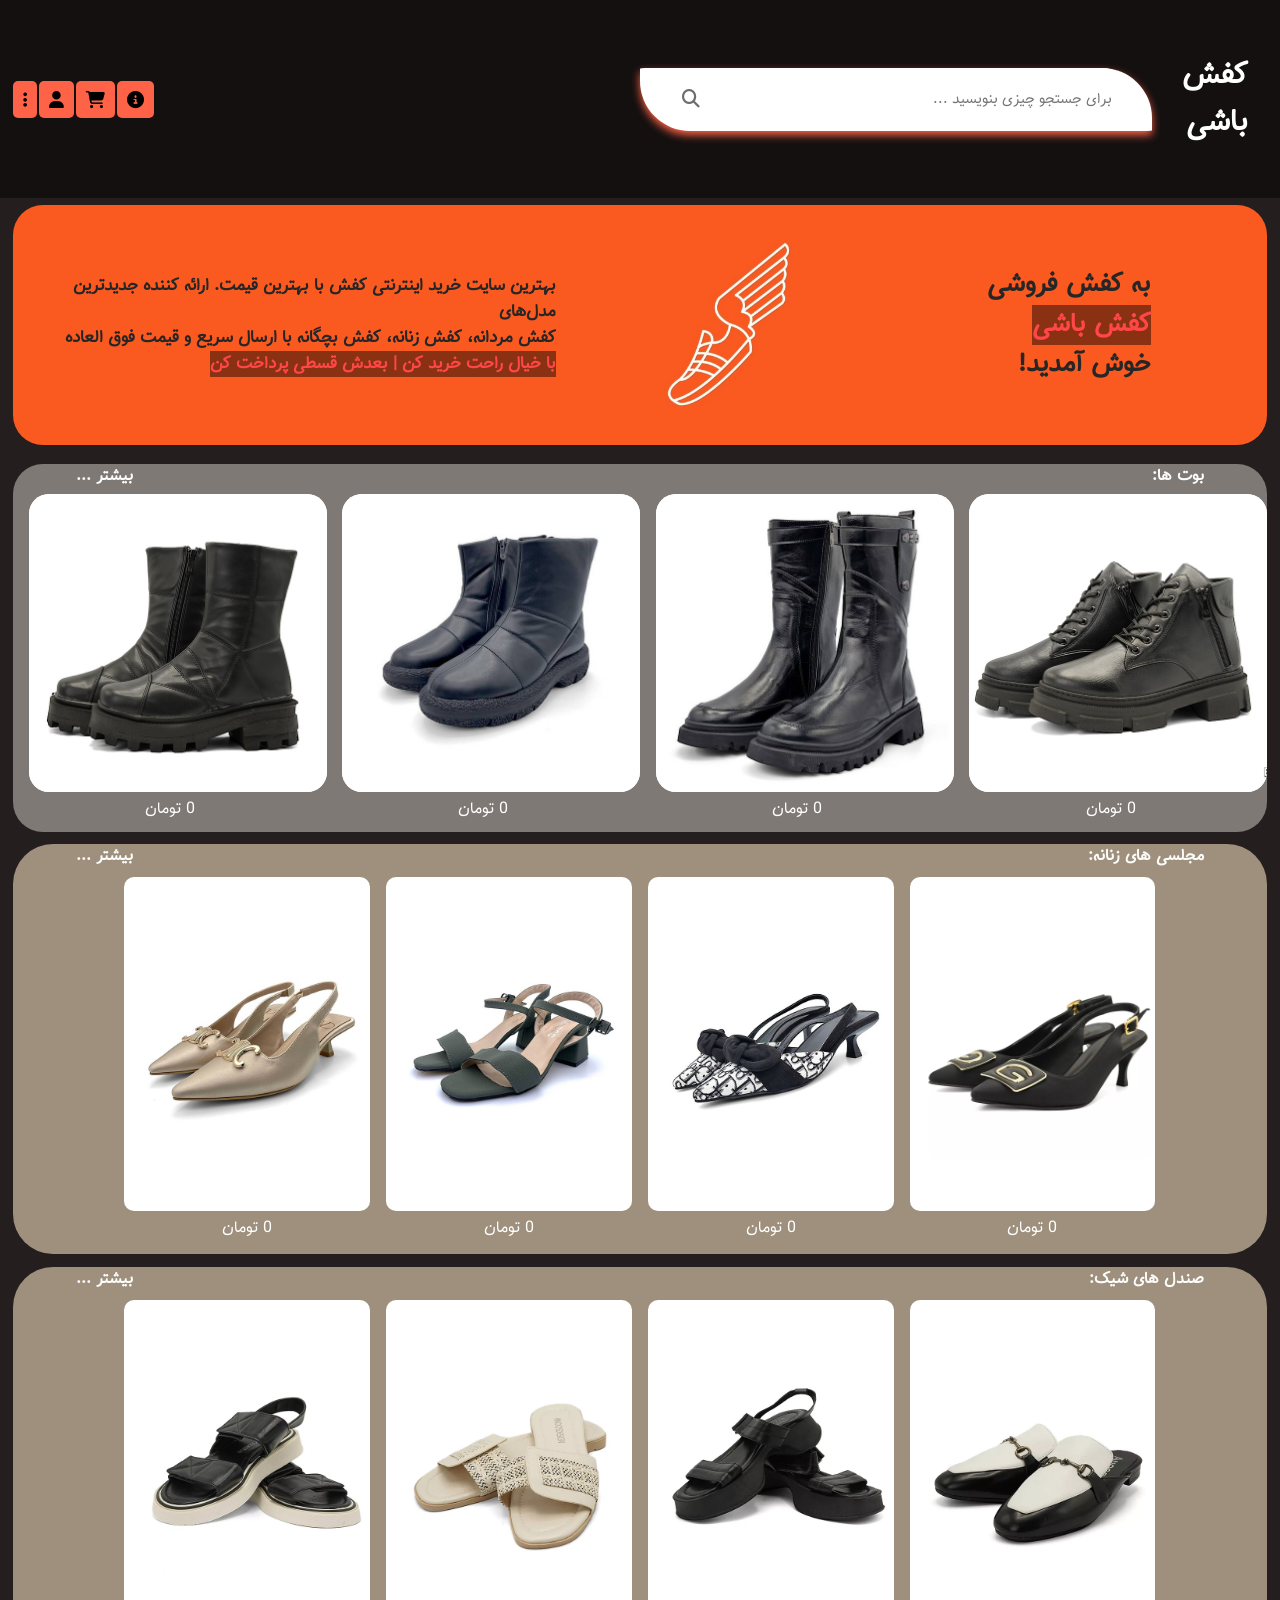
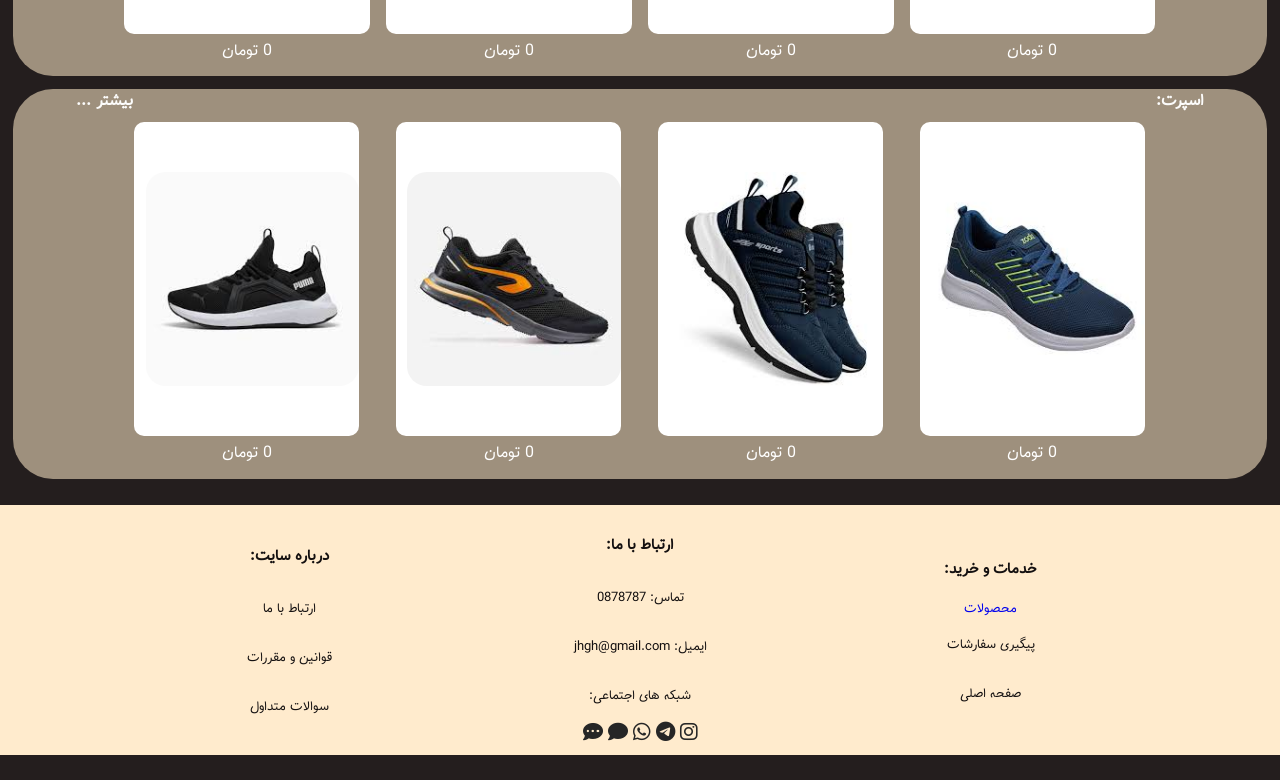
<file: index.html>
<html lang="en">
    <head>
        <meta charset="UTF-8">
        <meta name="viewport" content="width=device-width, initial-scale=1.0">
        <title>فروشگاه کفش باشی</title>
        <link rel="stylesheet" href="Home-shoes.css">
        <link rel="stylesheet" href="https://cdnjs.cloudflare.com/ajax/libs/font-awesome/6.7.2/css/all.min.css"
        integrity="sha512-Evv84Mr4kqVGRNSgIGL/F/aIDqQb7xQ2vcrdIwxfjThSH8CSR7PBEakCr51Ck+w+/U6swU2Im1vVX0SVk9ABhg==" 
        crossorigin="anonymous" referrerpolicy="no-referrer" />
    </head>
    <body>

        <!--header-->

        <header class="header">
            <div class="container">
                <div class="right-container">
                    <div class="logo">
                        <a href="index.html"><h1>کفش باشی</h1></a>
                    </div>
                    <div class="search-container">
                        <div class="search-input">
                            <input type="search" placeholder="برای جستجو چیزی بنویسید ...">
                        </div>
                        <div class="search-button">
                            <button><i class="fa fa-search"></i></button>
                        </div>
                    </div>
                </div>
                <div class="left-container">
                    <div class="buttons-container">
                        <button class="header-buttons" title="درباره ما"><a href="about.html"><i class="fa-solid fa-circle-info"></i></a></button>
                        <button class="header-buttons" title="سبد خرید"><a href="shop.html"><i class="fa-solid fa-cart-shopping"></i></a></button>
                        <button class="header-buttons" title="پروفایل"><a href="profile.html"><i class="fa-solid fa-user"></i></a></button>
                        <button class="header-buttons"><i class="fa-solid fa-ellipsis-vertical"></i></button>
                    </div>
                </div>
            </div>
        </header>

        <!--hero section-->


        <section class="hero-section">
            <div class="hero-content">
                <div class="hero-content-size600px">
                    <h1>
                        به کفش فروشی <br>
                        <span>کفش باشی</span><br>
                        خوش آمدید!
                    </h1>
                    <div class="hero-content-background">
                        <img src="background.jpg" alt="">
                    </div>
                </div>
                <p>
                    بهترین سایت خرید اینترنتی کفش با بهترین قیمت.
                    ارائه کننده جدیدترین مدل‌های<br> کفش مردانه، کفش زنانه،
                    کفش بچگانه با ارسال سریع و قیمت فوق العاده
                <br>
                    <span>
                    با خیال راحت خرید کن | بعدش قسطی پرداخت کن
                    </span>
                </p>
            </div>
        </section>

        <!-- section -->
        <section class="scroll-section">
            <div class="div-shoes">
                <a href="market.html">بوت ها:</a>
                <a href="market.html">بیشتر ...</a>
            </div>
            <div class="list">
                <div class="item">
                    <div class="itemimage"><a href="market.html"><img src="Pictures\boot-shoes1.jpg" alt=""></a></div>
                    <div class="itemtitle"><a href="market.html">0 تومان</a></div>
                </div>

                <div class="item">
                    <div class="itemimage"><a href="market.html"><img src="Pictures/boot-shoes2.jpg" alt=""></a></div>
                    <div class="itemtitle"><a href="market.html">0 تومان</a></div>
                </div>
                
                <div class="item">
                    <div class="itemimage"><a href="market.html"><img src="Pictures/boot-shoes3.jpg" alt=""></a></div>
                    <div class="itemtitle"><a href="market.html">0 تومان</a></div>
                </div>
                
                <div class="item">
                    <div class="itemimage"><a href="market.html"><img src="Pictures\boot-shoes4.jpg" alt=""></a></div>
                    <div class="itemtitle"><a href="market.html">0 تومان</a></div>
                </div>
                
                <div class="item">
                    <div class="itemimage"><a href="market.html"><img src="Pictures\boot-shoes5.jpeg" alt=""></a></div>
                    <div class="itemtitle"><a href="market.html">0 تومان</a></div>
                </div>
                
                <div class="item">
                    <div class="itemimage"><a href="market.html"><img src="Pictures\boot-shoes6.jpeg" alt=""></a></div>
                    <div class="itemtitle"><a href="market.html">0 تومان</a></div>
                </div>

                <div class="item">
                    <div class="itemimage"><a href="market.html"><img src="Pictures\boot-shoes7.jpg" alt=""></a></div>
                    <div class="itemtitle"><a href="market.html">0 تومان</a></div>
                </div>
                
            </div>
        </section>

        <!---->
        <section class="lady-section">
            <div class="div-shoes">
                <a href="market.html">مجلسی های زنانه:</a>
                <a href="market.html">بیشتر ...</a>
            </div>
            <div class="lady-list">
                <div class="lady-item">
                    <div class="lady-itemimage"><a href="market.html"><img src="Pictures/lady-shoes1.webp" alt="lady-shoes1"></a></div>
                    <div class="lady-itemtitle"><a href="market.html">0 تومان</a></div>
                </div>

                <div class="lady-item">
                    <div class="lady-itemimage"><a href="market.html"><img src="Pictures\lady-shoes2.jpg" alt="lady-shoes2"></a></div>
                    <div class="lady-itemtitle"><a href="market.html">0 تومان</a></div>
                </div>

                <div class="lady-item">
                    <div class="lady-itemimage"><a href="market.html"><img src="Pictures\lady-shoes3.jpg" alt="lady-shoes3"></a></div>
                    <div class="lady-itemtitle"><a href="market.html">0 تومان</a></div>
                </div>

                <div class="lady-item">
                    <div class="lady-itemimage"><a href="market.html"><img src="Pictures\lady-shoes4.jpg" alt="lady-shoes4"></a></div>
                    <div class="lady-itemtitle"><a href="market.html">0 تومان</a></div>
                </div>

            </div>
        </section>
        <section class="lady-section">
            <div class="div-shoes">
                <a  href="market.html">صندل های شیک:</a>
                <a  href="market.html">بیشتر ...</a>
            </div>
            <div class="lady-list">
                <div class="lady-item">
                    <div class="lady-itemimage"><a href="market.html"><img src="Pictures\sandal-shoes1.webp" alt="lady-shoes1"></a></div>
                    <div class="lady-itemtitle"><a href="market.html">0 تومان</a></div>
                </div>

                <div class="lady-item">
                    <div class="lady-itemimage"><a href="market.html"><img src="Pictures\sandal-shoes2.webp" alt="lady-shoes2"></a></div>
                    <div class="lady-itemtitle"><a href="market.html">0 تومان</a></div>
                </div>

                <div class="lady-item">
                    <div class="lady-itemimage"><a href="market.html"><img src="Pictures\sandal-shoes3.webp" alt="lady-shoes3"></a></div>
                    <div class="lady-itemtitle"><a href="market.html">0 تومان</a></div>
                </div>

                <div class="lady-item">
                    <div class="lady-itemimage"><a href="market.html"><img src="Pictures\sandal-shoes4.webp" alt="lady-shoes4"></a></div>
                    <div class="lady-itemtitle"><a href="market.html">0 تومان</a></div>
                </div>
            </div>
        </section>
        <section class="lady-section">
            <div class="div-shoes">
                <a href="market.html">اسپرت:</a>
                <a href="market.html">بیشتر ...</a>
            </div>
            <div class="lady-list">
                <div class="lady-item">
                    <div class="lady-itemimage"><a href="market.html"><img src="Pictures\sport-shoes1.jpg" alt="lady-shoes1"></a></div>
                    <div class="lady-itemtitle"><a href="market.html">0 تومان</a></div>
                </div>

                <div class="lady-item">
                    <div class="lady-itemimage"><a href="market.html"><img src="Pictures\sport-shoes2.jpg" alt="lady-shoes2"></a></div>
                    <div class="lady-itemtitle"><a href="market.html">0 تومان</a></div>
                </div>

                <div class="lady-item">
                    <div class="lady-itemimage"><a href="market.html"><img src="Pictures\sport-shoes3.jpg" alt="lady-shoes3"></a></div>
                    <div class="lady-itemtitle"><a href="market.html">0 تومان</a></div>
                </div>

                <div class="lady-item">
                    <div class="lady-itemimage"><a href="market.html"><img src="Pictures\sport-shoes4.jpg" alt="lady-shoes4"></a></div>
                    <div class="lady-itemtitle"><a href="market.html">0 تومان</a></div>
                </div>
            </div>
        </section>


    <!-- footer -->


        <footer>
                <div class="div-footer">
                    <div class="right-footer">
                        <div><h3>خدمات و خرید:</h3></div>
                        <div><a href="market.html">محصولات</a></div>
                        <div><p>پیگیری سفارشات</p></div>
                        <div><p>صفحه اصلی</p></div>
                    </div>
                    <div class="left-footer">
                        <div><h3>ارتباط با ما:</h3></div>
                        <div><p>تماس: 0878787</p></div>
                        <div><p>ایمیل: jhgh@gmail.com</p></div>
                        <div><p>شبکه های اجتماعی:</p></div>
                        <div><a href="instagram.com" title="Instagram"><i class="fa-brands fa-instagram"></i></a>
                             <a href="telegram.org" title="Telegram"><i class="fa-brands fa-telegram"></i></a>
                             <a href="#" title="Whatsapp"><i class="fa-brands fa-whatsapp"></i></a>
                             <a href="#" title="Bale"><i class="fa-solid fa-comment"></i></a>
                             <a href="#" title="Eitta"><i class="fa-solid fa-comment-dots"></i></a>
                        </div>
                    </div>
                    <div class="center-footer">
                        <div><h3>درباره سایت:</h3></div>
                        <div><p>ارتباط با ما</p></div>
                        <div><p>قوانین و مقررات</p></div>
                        <div><p>سوالات متداول</p></div>
                    </div>
                </div>
        </footer>


        <!--Java script-->
        <script src="Home-shoes.js"></script>
    </body>
</html>
</file>
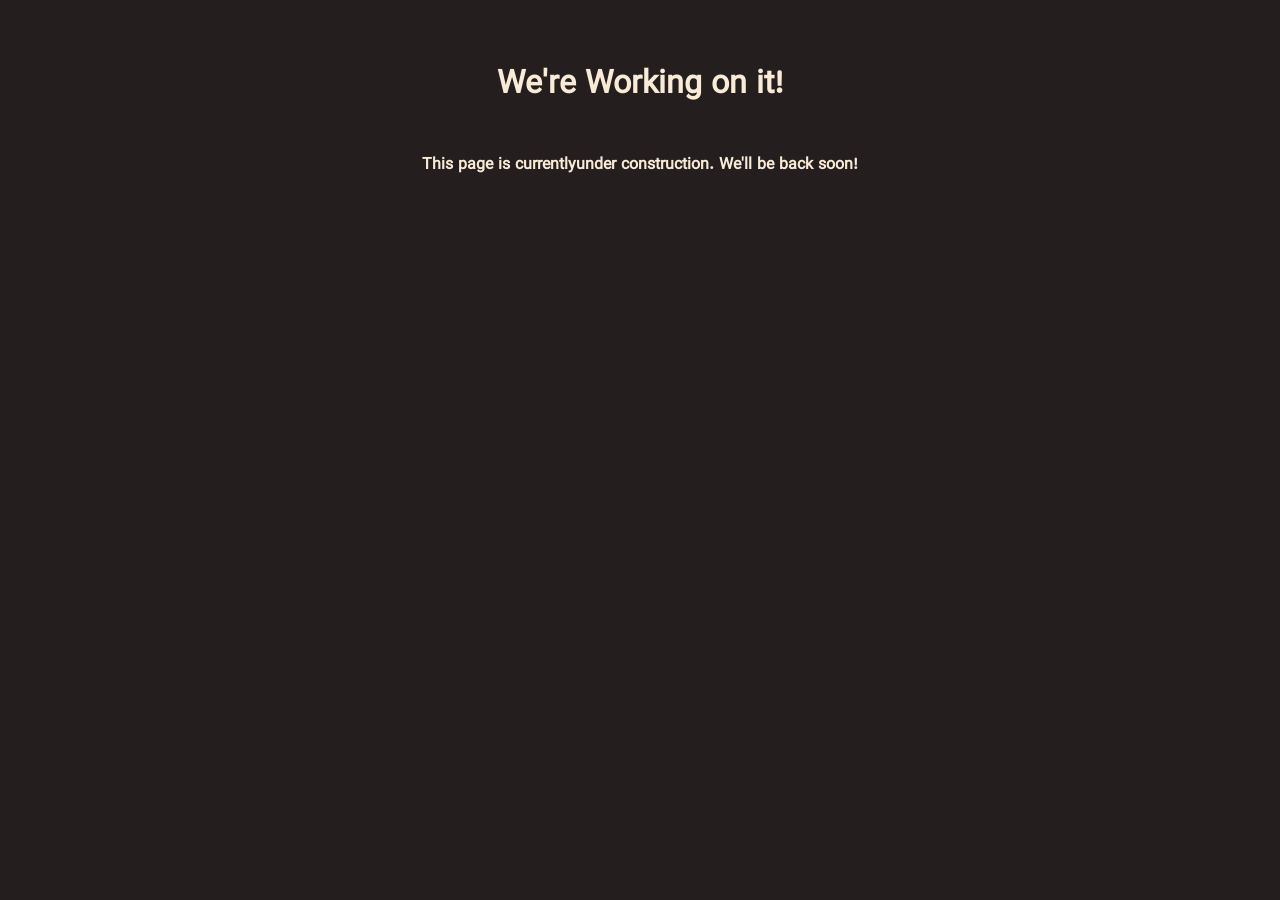
<file: about.html>
<HTml>
    <Head>
        <meta charset="UTF-8">
        <meta name="viewport" content="width=device-width, initial-scale=1.0">
        <title>فروشگاه کفش باشی|درباره ما</title>
        <link rel="stylesheet" href="style.css">
        <link rel="stylesheet" href="https://cdnjs.cloudflare.com/ajax/libs/font-awesome/6.7.2/css/all.min.css"
        integrity="sha512-Evv84Mr4kqVGRNSgIGL/F/aIDqQb7xQ2vcrdIwxfjThSH8CSR7PBEakCr51Ck+w+/U6swU2Im1vVX0SVk9ABhg==" 
        crossorigin="anonymous" referrerpolicy="no-referrer" />
    </Head>
    <Body>
        <H1>We're Working on it!</H1>
        <H4>This page is currentlyunder construction. We'll be back soon!</H4>
    </Body>
</HTml>
</file>
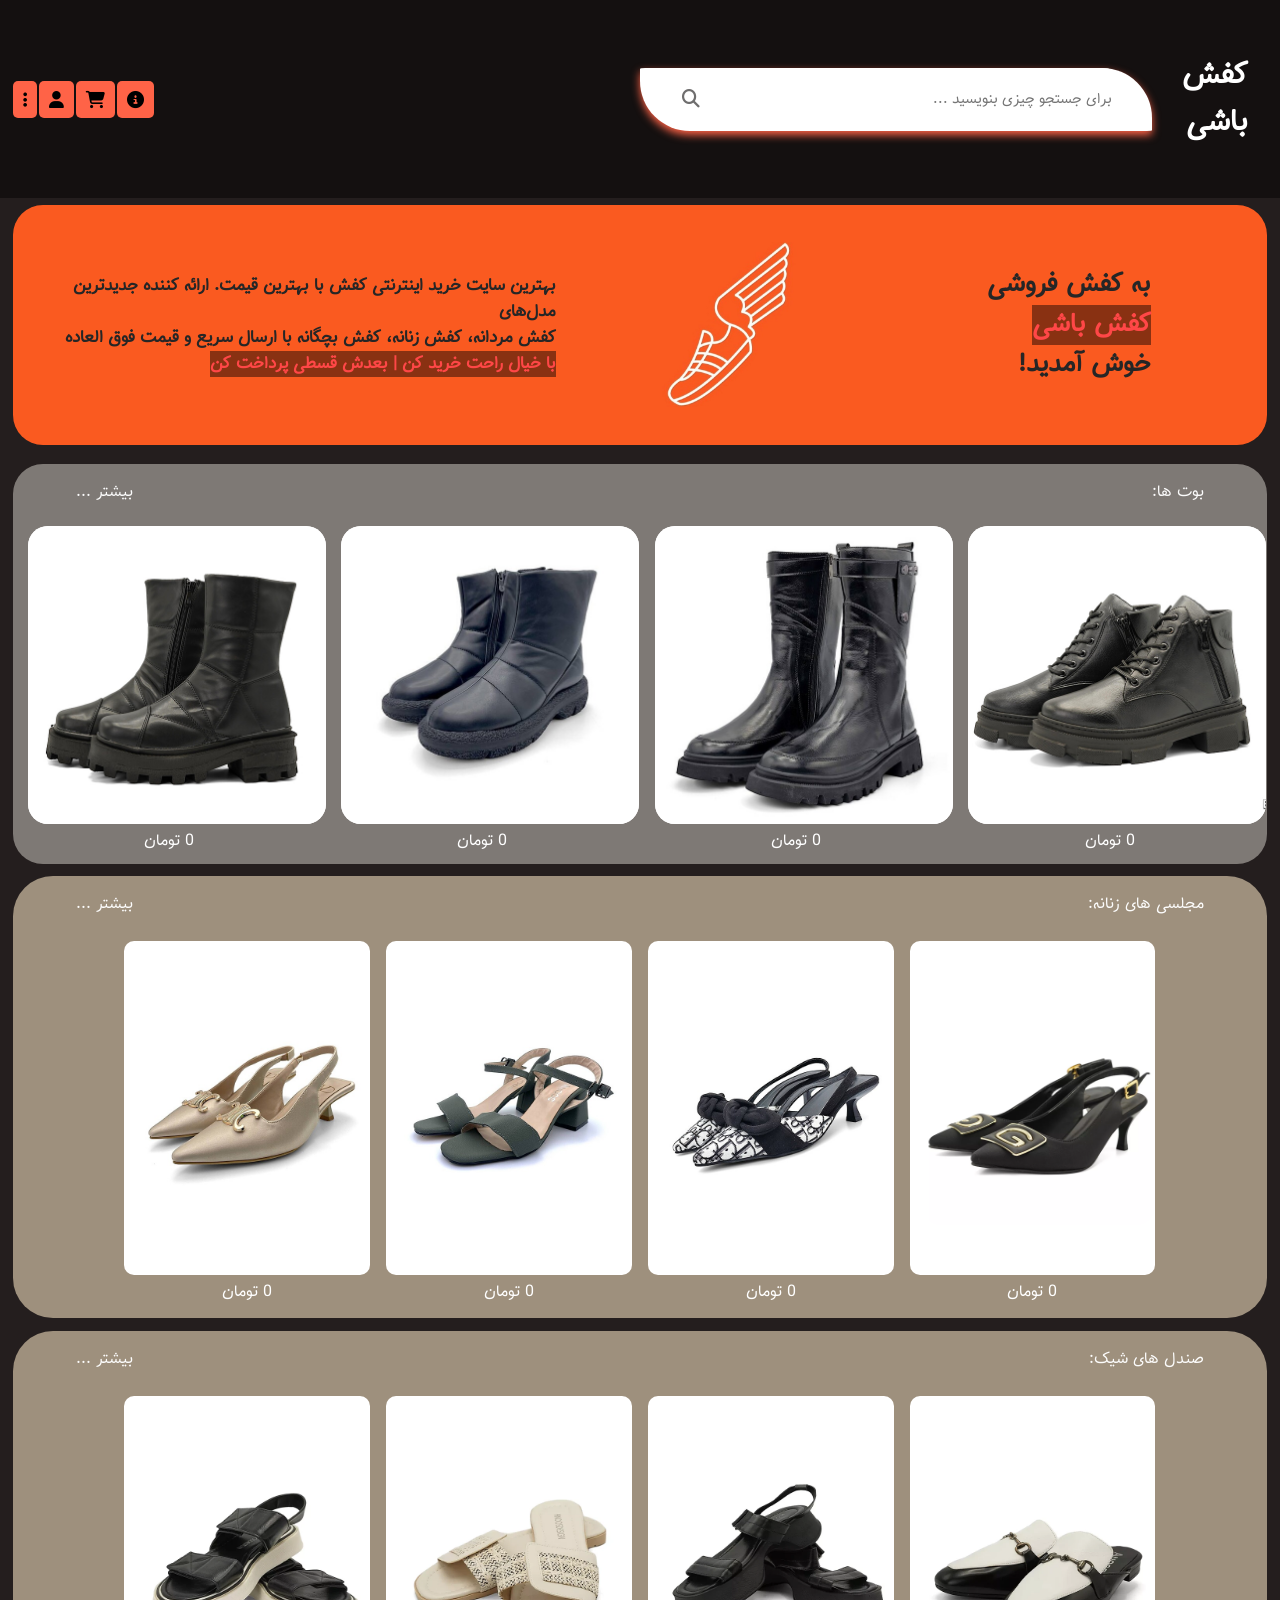
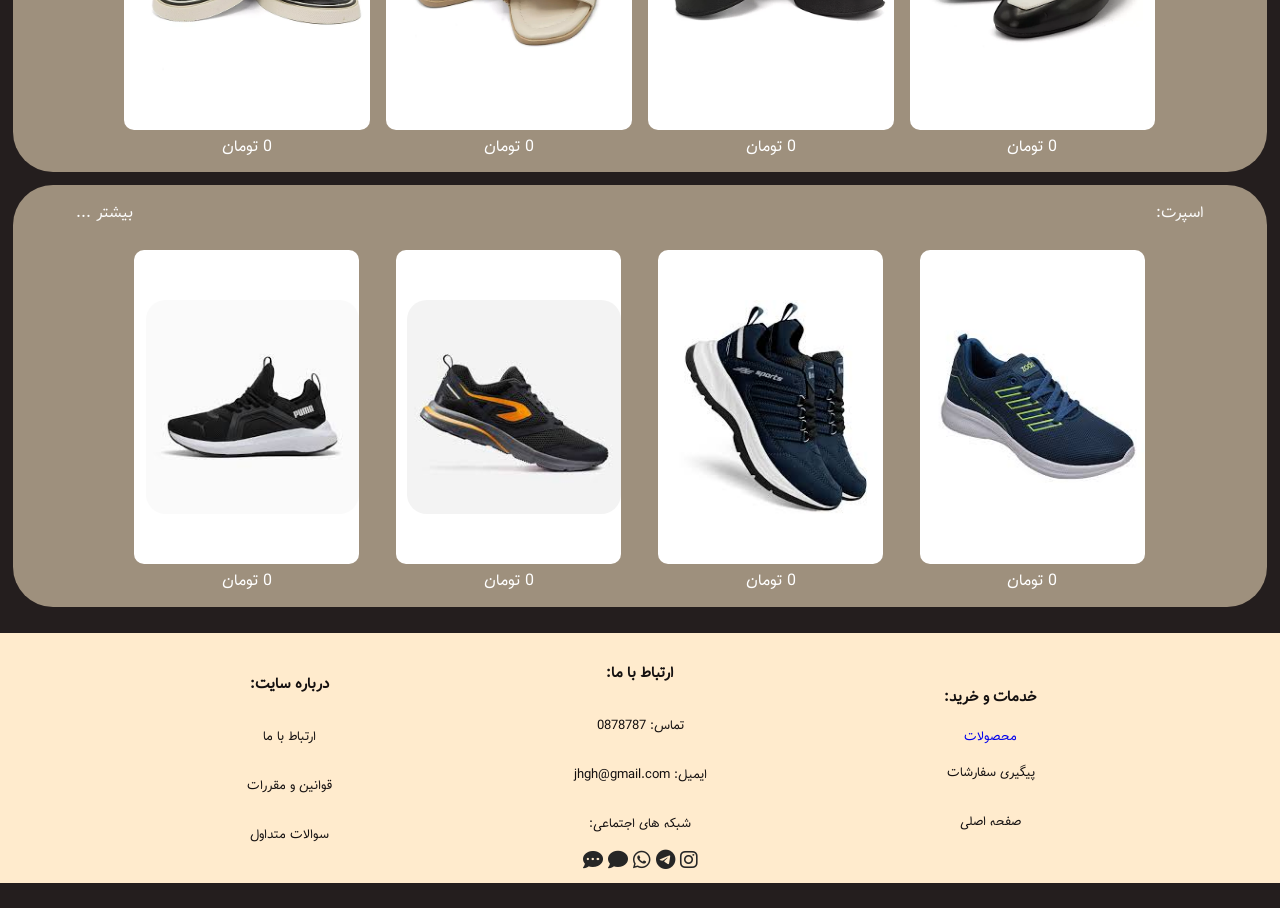
<file: Home-shoes.html>
<html lang="en">
    <head>
        <meta charset="UTF-8">
        <meta name="viewport" content="width=device-width, initial-scale=1.0">
        <title>فروشگاه کفش باشی</title>
        <link rel="stylesheet" href="Home-shoes.css">
        <link rel="stylesheet" href="https://cdnjs.cloudflare.com/ajax/libs/font-awesome/6.7.2/css/all.min.css"
        integrity="sha512-Evv84Mr4kqVGRNSgIGL/F/aIDqQb7xQ2vcrdIwxfjThSH8CSR7PBEakCr51Ck+w+/U6swU2Im1vVX0SVk9ABhg==" 
        crossorigin="anonymous" referrerpolicy="no-referrer" />
    </head>
    <body>

        <!--header-->

        <header class="header">
            <div class="container">
                <div class="right-container">
                    <div class="logo">
                        <h1>کفش باشی</h1>
                    </div>
                    <div class="search-container">
                        <div class="search-input">
                            <input type="search" placeholder="برای جستجو چیزی بنویسید ...">
                        </div>
                        <div class="search-button">
                            <button><i class="fa fa-search"></i></button>
                        </div>
                    </div>
                </div>
                <div class="left-container">
                    <div class="buttons-container">
                        <button class="header-buttons" title="درباره ما"><i class="fa-solid fa-circle-info"></i></button>
                        <button class="header-buttons" title="سبد خرید"><i class="fa-solid fa-cart-shopping"></i></button>
                        <button class="header-buttons" title="پروفایل"><i class="fa-solid fa-user"></i></button>
                        <button class="header-buttons"><i class="fa-solid fa-ellipsis-vertical"></i></button>
                    </div>
                </div>
            </div>
        </header>

        <!--hero section-->


        <section class="hero-section">
            <div class="hero-content">
                <div class="hero-content-size600px">
                    <h1>
                        به کفش فروشی <br>
                        <span>کفش باشی</span><br>
                        خوش آمدید!
                    </h1>
                    <div class="hero-content-background">
                        <img src="background.jpg" alt="">
                    </div>
                </div>
                <p>
                    بهترین سایت خرید اینترنتی کفش با بهترین قیمت.
                    ارائه کننده جدیدترین مدل‌های<br> کفش مردانه، کفش زنانه،
                    کفش بچگانه با ارسال سریع و قیمت فوق العاده
                <br>
                    <span>
                    با خیال راحت خرید کن | بعدش قسطی پرداخت کن
                    </span>
                </p>
            </div>
        </section>

        <!-- section -->
        <section class="scroll-section">
            <div class="div-shoes">
                <p href="">بوت ها:</p>
                <p href="">بیشتر ...</p>
            </div>
            <div class="list">
                <div class="item">
                    <div class="itemimage"><img src="Pictures\boot-shoes1.jpg" alt=""></div>
                    <div class="itemtitle">0 تومان</div>
                </div>

                <div class="item">
                    <div class="itemimage"><img src="Pictures/boot-shoes2.jpg" alt=""></div>
                    <div class="itemtitle">0 تومان</div>
                </div>
                
                <div class="item">
                    <div class="itemimage"><img src="Pictures/boot-shoes3.jpg" alt=""></div>
                    <div class="itemtitle">0 تومان</div>
                </div>
                
                <div class="item">
                    <div class="itemimage"><img src="Pictures\boot-shoes4.jpg" alt=""></div>
                    <div class="itemtitle">0 تومان</div>
                </div>
                
                <div class="item">
                    <div class="itemimage"><img src="Pictures\boot-shoes5.jpeg" alt=""></div>
                    <div class="itemtitle">0 تومان</div>
                </div>
                
                <div class="item">
                    <div class="itemimage"><img src="Pictures\boot-shoes6.jpeg" alt=""></div>
                    <div class="itemtitle">0 تومان</div>
                </div>

                <div class="item">
                    <div class="itemimage"><img src="Pictures\boot-shoes7.jpg" alt=""></div>
                    <div class="itemtitle">0 تومان</div>
                </div>
                
            </div>
        </section>

        <!---->
        <section class="lady-section">
            <div class="div-shoes">
                <p href="">مجلسی های زنانه:</p>
                <p href="">بیشتر ...</p>
            </div>
            <div class="lady-list">
                <div class="lady-item">
                    <div class="lady-itemimage"><img src="Pictures/lady-shoes1.webp" alt="lady-shoes1"></div>
                    <div class="lady-itemtitle">0 تومان</div>
                </div>

                <div class="lady-item">
                    <div class="lady-itemimage"><img src="Pictures\lady-shoes2.jpg" alt="lady-shoes2"></div>
                    <div class="lady-itemtitle">0 تومان</div>
                </div>

                <div class="lady-item">
                    <div class="lady-itemimage"><img src="Pictures\lady-shoes3.jpg" alt="lady-shoes3"></div>
                    <div class="lady-itemtitle">0 تومان</div>
                </div>

                <div class="lady-item">
                    <div class="lady-itemimage"><img src="Pictures\lady-shoes4.jpg" alt="lady-shoes4"></div>
                    <div class="lady-itemtitle">0 تومان</div>
                </div>

            </div>
        </section>
        <section class="lady-section">
            <div class="div-shoes">
                <p href="">صندل های شیک:</p>
                <p href="">بیشتر ...</p>
            </div>
            <div class="lady-list">
                <div class="lady-item">
                    <div class="lady-itemimage"><img src="Pictures\sandal-shoes1.webp" alt="lady-shoes1"></div>
                    <div class="lady-itemtitle">0 تومان</div>
                </div>

                <div class="lady-item">
                    <div class="lady-itemimage"><img src="Pictures\sandal-shoes2.webp" alt="lady-shoes2"></div>
                    <div class="lady-itemtitle">0 تومان</div>
                </div>

                <div class="lady-item">
                    <div class="lady-itemimage"><img src="Pictures\sandal-shoes3.webp" alt="lady-shoes3"></div>
                    <div class="lady-itemtitle">0 تومان</div>
                </div>

                <div class="lady-item">
                    <div class="lady-itemimage"><img src="Pictures\sandal-shoes4.webp" alt="lady-shoes4"></div>
                    <div class="lady-itemtitle">0 تومان</div>
                </div>
            </div>
        </section>
        <section class="lady-section">
            <div class="div-shoes">
                <p href="">اسپرت:</p>
                <p href="">بیشتر ...</p>
            </div>
            <div class="lady-list">
                <div class="lady-item">
                    <div class="lady-itemimage"><img src="Pictures\sport-shoes1.jpg" alt="lady-shoes1"></div>
                    <div class="lady-itemtitle">0 تومان</div>
                </div>

                <div class="lady-item">
                    <div class="lady-itemimage"><img src="Pictures\sport-shoes2.jpg" alt="lady-shoes2"></div>
                    <div class="lady-itemtitle">0 تومان</div>
                </div>

                <div class="lady-item">
                    <div class="lady-itemimage"><img src="Pictures\sport-shoes3.jpg" alt="lady-shoes3"></div>
                    <div class="lady-itemtitle">0 تومان</div>
                </div>

                <div class="lady-item">
                    <div class="lady-itemimage"><img src="Pictures\sport-shoes4.jpg" alt="lady-shoes4"></div>
                    <div class="lady-itemtitle">0 تومان</div>
                </div>
            </div>
        </section>


    <!-- footer -->


        <footer>
                <div class="div-footer">
                    <div class="right-footer">
                        <div><h3>خدمات و خرید:</h3></div>
                        <div><a href="#">محصولات</a></div>
                        <div><p>پیگیری سفارشات</p></div>
                        <div><p>صفحه اصلی</p></div>
                    </div>
                    <div class="left-footer">
                        <div><h3>ارتباط با ما:</h3></div>
                        <div><p>تماس: 0878787</p></div>
                        <div><p>ایمیل: jhgh@gmail.com</p></div>
                        <div><p>شبکه های اجتماعی:</p></div>
                        <div><a href="instagram.com" title="Instagram"><i class="fa-brands fa-instagram"></i></a>
                             <a href="telegram.org" title="Telegram"><i class="fa-brands fa-telegram"></i></a>
                             <a href="#" title="Whatsapp"><i class="fa-brands fa-whatsapp"></i></a>
                             <a href="#" title="Bale"><i class="fa-solid fa-comment"></i></a>
                             <a href="#" title="Eitta"><i class="fa-solid fa-comment-dots"></i></a>
                        </div>
                    </div>
                    <div class="center-footer">
                        <div><h3>درباره سایت:</h3></div>
                        <div><p>ارتباط با ما</p></div>
                        <div><p>قوانین و مقررات</p></div>
                        <div><p>سوالات متداول</p></div>
                    </div>
                </div>
        </footer>


        <!--Java script-->
        <script src="Home-shoes.js"></script>
    </body>
</html>
</file>
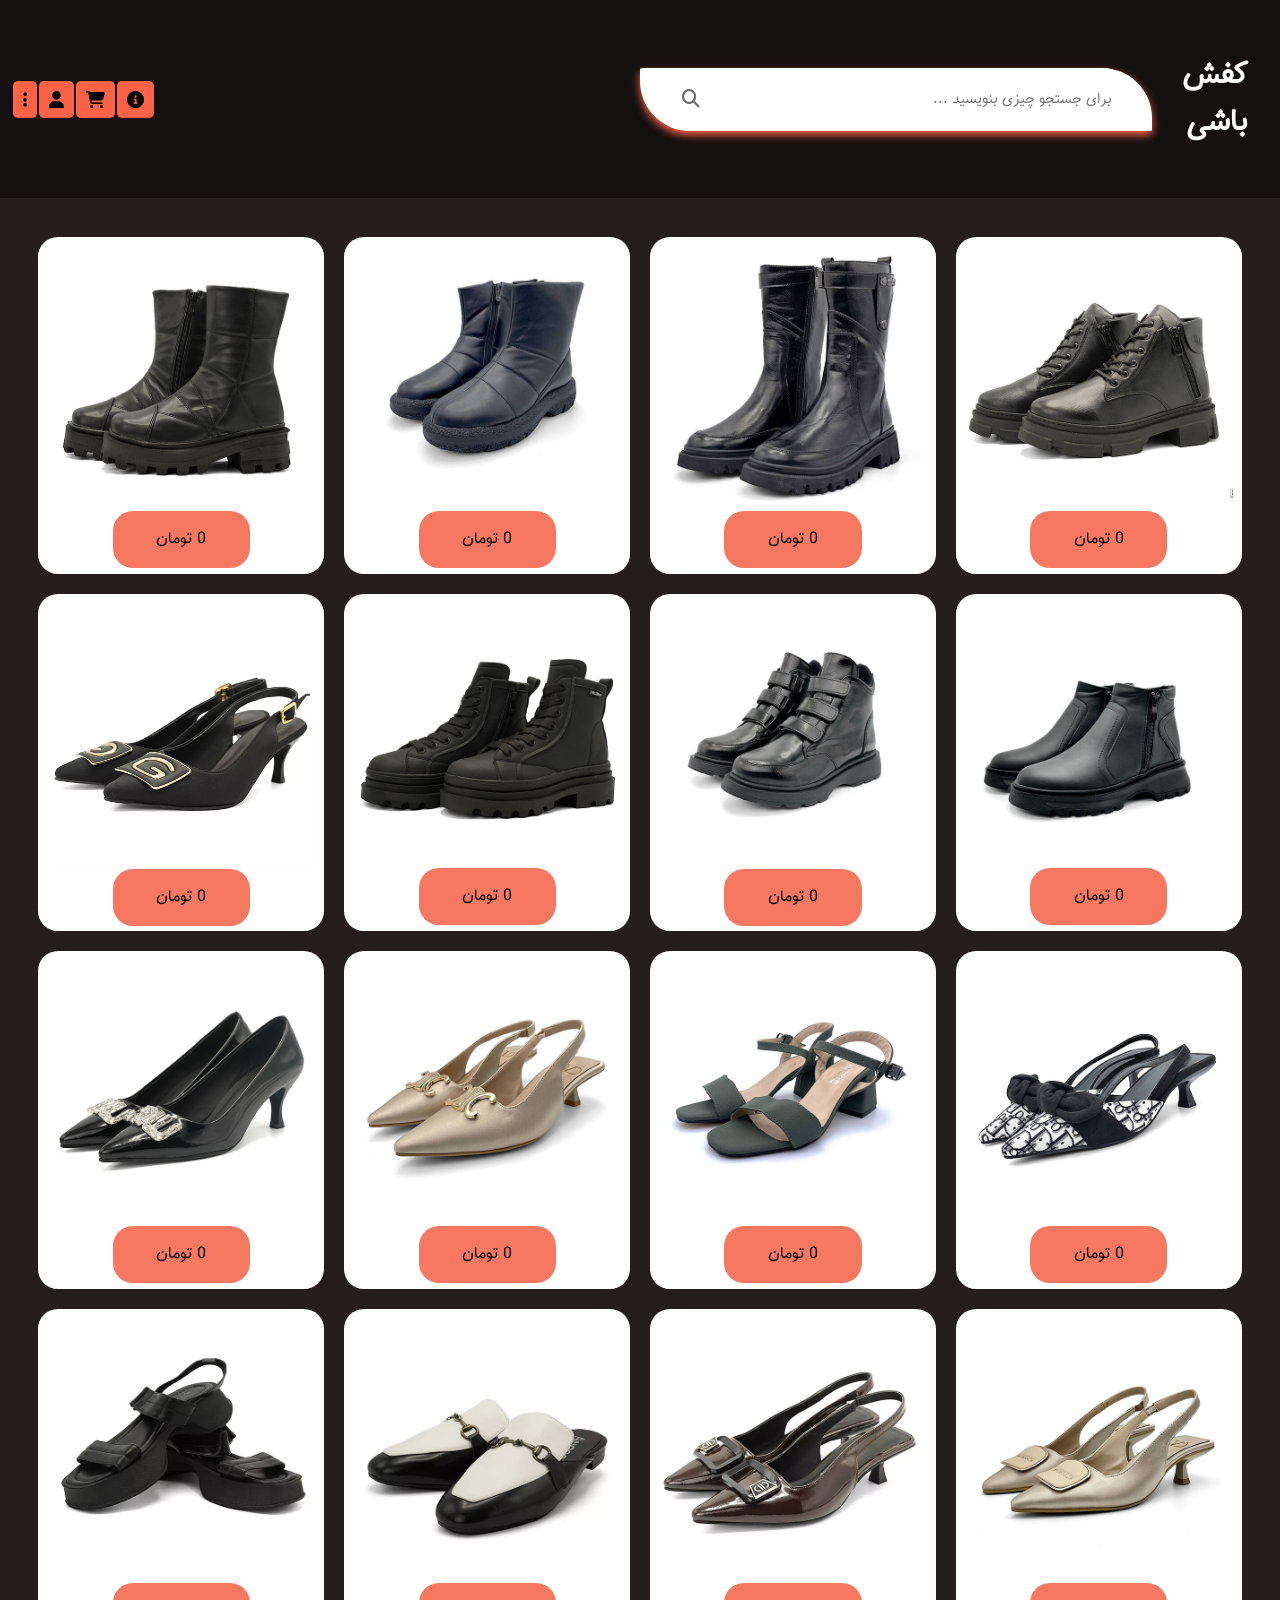
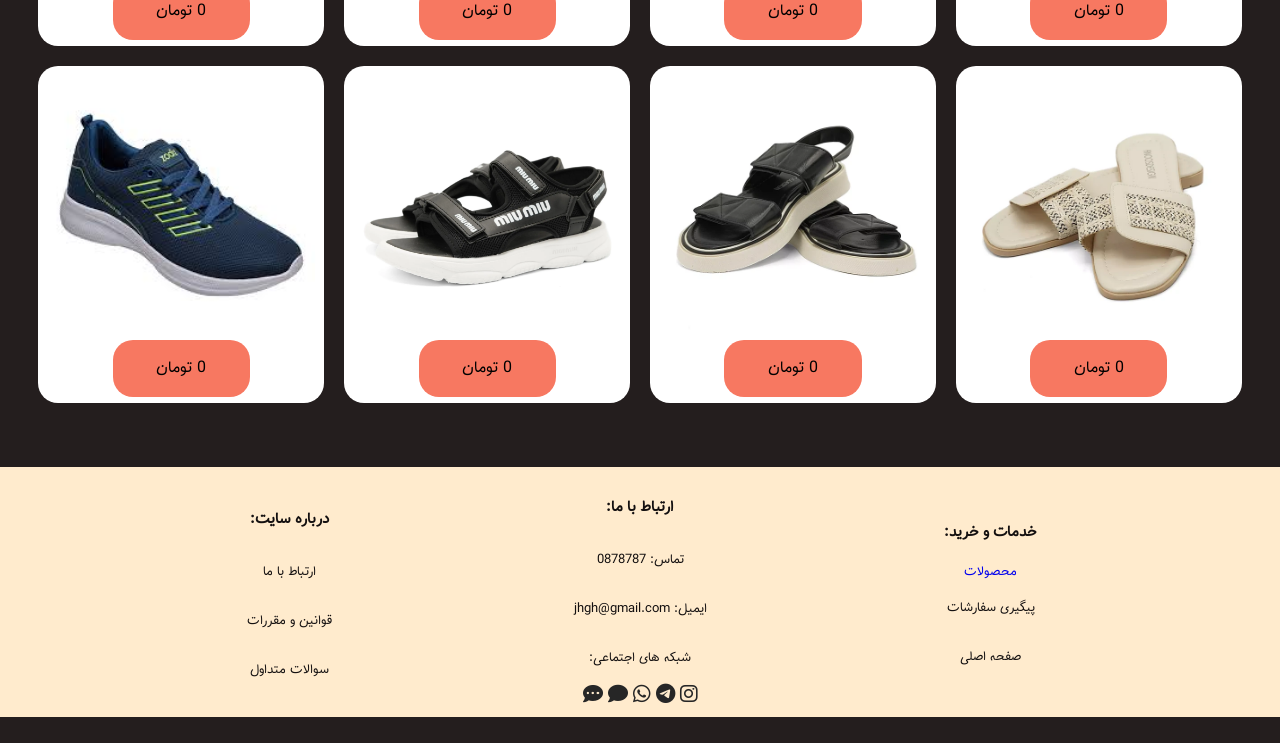
<file: market.html>
<HTml>
    <Head>
        <meta charset="UTF-8">
        <meta name="viewport" content="width=device-width, initial-scale=1.0">
        <title>فروشگاه کفش باشی|همه محصولات</title>
        <link rel="stylesheet" href="market-style.css">
        <link rel="stylesheet" href="https://cdnjs.cloudflare.com/ajax/libs/font-awesome/6.7.2/css/all.min.css"
        integrity="sha512-Evv84Mr4kqVGRNSgIGL/F/aIDqQb7xQ2vcrdIwxfjThSH8CSR7PBEakCr51Ck+w+/U6swU2Im1vVX0SVk9ABhg==" 
        crossorigin="anonymous" referrerpolicy="no-referrer" />
    </Head>
    <Body>

        <!-- Header -->

        <header class="header">
            <div class="container">
                <div class="right-container">
                    <div class="logo">
                        <a href="index.html"><h1>کفش باشی</h1></a>
                    </div>
                    <div class="search-container">
                        <div class="search-input">
                            <input type="search" placeholder="برای جستجو چیزی بنویسید ...">
                        </div>
                        <div class="search-button">
                            <button><i class="fa fa-search"></i></button>
                        </div>
                    </div>
                </div>
                <div class="left-container">
                    <div class="buttons-container">
                        <button class="header-buttons" title="درباره ما"><a href="about.html"><i class="fa-solid fa-circle-info"></i></a></button>
                        <button class="header-buttons" title="سبد خرید"><a href="shop.html"><i class="fa-solid fa-cart-shopping"></i></a></button>
                        <button class="header-buttons" title="پروفایل"><a href="profile.html"><i class="fa-solid fa-user"></i></a></button>
                        <button class="header-buttons"><i class="fa-solid fa-ellipsis-vertical"></i></button>
                    </div>
                </div>
            </div>
        </header>


        <!-- products section -->

         <section class="products-section">
            <div class="products-grid">
                <div class="product-card" data-product-id="boot-001">
                    <div class="product-image"><img src="Pictures/boot-shoes1.jpg" alt="نیم بوت زنانه مشکی"></div>
                    <div class="product-price"><p>0 تومان</p></div>
                </div>
                <div class="product-card" data-product-id="boot-002">
                    <div class="product-image"><img src="Pictures/boot-shoes2.jpg" alt="نیم بوت زنانه مشکی"></div>
                    <div class="product-price"><p>0 تومان</p></div>
                </div>
                <div class="product-card" data-product-id="boot-003">
                    <div class="product-image"><img src="Pictures/boot-shoes3.jpg" alt="نیم بوت زنانه مشکی"></div>
                    <div class="product-price"><p>0 تومان</p></div>
                </div>
                <div class="product-card" data-product-id="boot-004">
                    <div class="product-image"><img src="Pictures/boot-shoes4.jpg" alt="نیم بوت زنانه مشکی"></div>
                    <div class="product-price"><p>0 تومان</p></div>
                </div>
                <div class="product-card" data-product-id="boot-005">
                    <div class="product-image"><img src="Pictures/boot-shoes5.jpeg" alt="نیم بوت زنانه مشکی"></div>
                    <div class="product-price"><p>0 تومان</p></div>
                </div>
                <div class="product-card" data-product-id="boot-006">
                    <div class="product-image"><img src="Pictures/boot-shoes6.jpeg" alt="نیم بوت زنانه مشکی"></div>
                    <div class="product-price"><p>0 تومان</p></div>
                </div>
                <div class="product-card" data-product-id="boot-007">
                    <div class="product-image"><img src="Pictures/boot-shoes7.jpg" alt="نیم بوت زنانه مشکی"></div>
                    <div class="product-price"><p>0 تومان</p></div>
                </div>
                <div class="product-card" data-product-id="boot-008">
                    <div class="product-image"><img src="Pictures/lady-shoes1.webp" alt="کفش زنانه"></div>
                    <div class="product-price"><p>0 تومان</p></div>
                </div>
                <div class="product-card" data-product-id="boot-009">
                    <div class="product-image"><img src="Pictures/lady-shoes2.jpg" alt="کفش زنانه"></div>
                    <div class="product-price"><p>0 تومان</p></div>
                </div>
                <div class="product-card" data-product-id="boot-010">
                    <div class="product-image"><img src="Pictures/lady-shoes3.jpg" alt="کفش زنانه"></div>
                    <div class="product-price"><p>0 تومان</p></div>
                </div>
                <div class="product-card" data-product-id="boot-011">
                    <div class="product-image"><img src="Pictures/lady-shoes4.jpg" alt="کفش زنانه"></div>
                    <div class="product-price"><p>0 تومان</p></div>
                </div>
                <div class="product-card" data-product-id="boot-012">
                    <div class="product-image"><img src="Pictures/lady-shoes5.jpg" alt="کفش زنانه"></div>
                    <div class="product-price"><p>0 تومان</p></div>
                </div>
                <div class="product-card" data-product-id="boot-013">
                    <div class="product-image"><img src="Pictures/lady-shoes6.jpg" alt="کفش زنانه"></div>
                    <div class="product-price"><p>0 تومان</p></div>
                </div>
                <div class="product-card" data-product-id="boot-014">
                    <div class="product-image"><img src="Pictures/lady-shoes7.webp" alt="کفش زنانه"></div>
                    <div class="product-price"><p>0 تومان</p></div>
                </div>
                <div class="product-card" data-product-id="boot-015">
                    <div class="product-image"><img src="Pictures/sandal-shoes1.webp" alt="صندل زنانه"></div>
                    <div class="product-price"><p>0 تومان</p></div>
                </div>
                <div class="product-card" data-product-id="boot-016">
                    <div class="product-image"><img src="Pictures/sandal-shoes2.webp" alt="صندل زنانه"></div>
                    <div class="product-price"><p>0 تومان</p></div>
                </div>
                <div class="product-card" data-product-id="boot-017">
                    <div class="product-image"><img src="Pictures/sandal-shoes3.webp" alt="صندل زنانه"></div>
                    <div class="product-price"><p>0 تومان</p></div>
                </div>
                <div class="product-card" data-product-id="boot-018">
                    <div class="product-image"><img src="Pictures/sandal-shoes4.webp" alt="صندل زنانه"></div>
                    <div class="product-price"><p>0 تومان</p></div>
                </div>
                <div class="product-card" data-product-id="boot-019">
                    <div class="product-image"><img src="Pictures/sandal-shoes5.webp" alt="صندل زنانه"></div>
                    <div class="product-price"><p>0 تومان</p></div>
                </div>
                <div class="product-card" data-product-id="boot-020">
                    <div class="product-image"><img src="Pictures/sport-shoes1.jpg" alt="اسپورت زنانه"></div>
                    <div class="product-price"><p>0 تومان</p></div>
                </div>
            </div>
         </section>



        <!-- footer -->
         
        <footer>
                <div class="div-footer">
                    <div class="right-footer">
                        <div><h3>خدمات و خرید:</h3></div>
                        <div><a href="market.html">محصولات</a></div>
                        <div><p>پیگیری سفارشات</p></div>
                        <div><p>صفحه اصلی</p></div>
                    </div>
                    <div class="left-footer">
                        <div><h3>ارتباط با ما:</h3></div>
                        <div><p>تماس: 0878787</p></div>
                        <div><p>ایمیل: jhgh@gmail.com</p></div>
                        <div><p>شبکه های اجتماعی:</p></div>
                        <div><a href="instagram.com" title="Instagram"><i class="fa-brands fa-instagram"></i></a>
                             <a href="telegram.org" title="Telegram"><i class="fa-brands fa-telegram"></i></a>
                             <a href="#" title="Whatsapp"><i class="fa-brands fa-whatsapp"></i></a>
                             <a href="#" title="Bale"><i class="fa-solid fa-comment"></i></a>
                             <a href="#" title="Eitta"><i class="fa-solid fa-comment-dots"></i></a>
                        </div>
                    </div>
                    <div class="center-footer">
                        <div><h3>درباره سایت:</h3></div>
                        <div><p>ارتباط با ما</p></div>
                        <div><p>قوانین و مقررات</p></div>
                        <div><p>سوالات متداول</p></div>
                    </div>
                </div>
        </footer>
        <script src="market.js"></script>
    </Body>
</HTml>
</file>
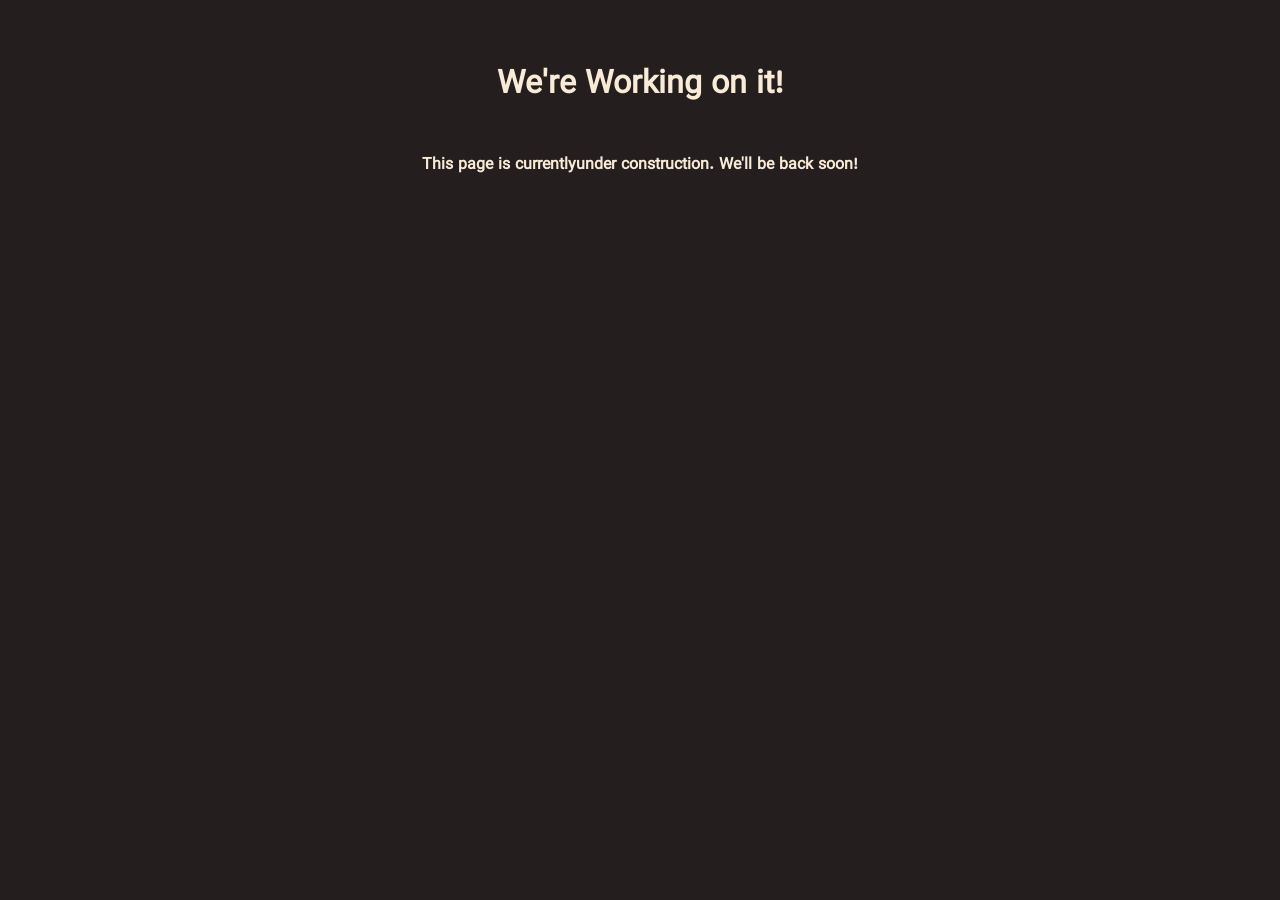
<file: profile.html>
<HTml>
    <Head>
        <meta charset="UTF-8">
        <meta name="viewport" content="width=device-width, initial-scale=1.0">
        <title>فروشگاه کفش باشی|پروفایل</title>
        <link rel="stylesheet" href="style.css">
        <link rel="stylesheet" href="https://cdnjs.cloudflare.com/ajax/libs/font-awesome/6.7.2/css/all.min.css"
        integrity="sha512-Evv84Mr4kqVGRNSgIGL/F/aIDqQb7xQ2vcrdIwxfjThSH8CSR7PBEakCr51Ck+w+/U6swU2Im1vVX0SVk9ABhg==" 
        crossorigin="anonymous" referrerpolicy="no-referrer" />
    </Head>
    <Body>
        <H1>We're Working on it!</H1>
        <H4>This page is currentlyunder construction. We'll be back soon!</H4>
    </Body>
</HTml>
</file>
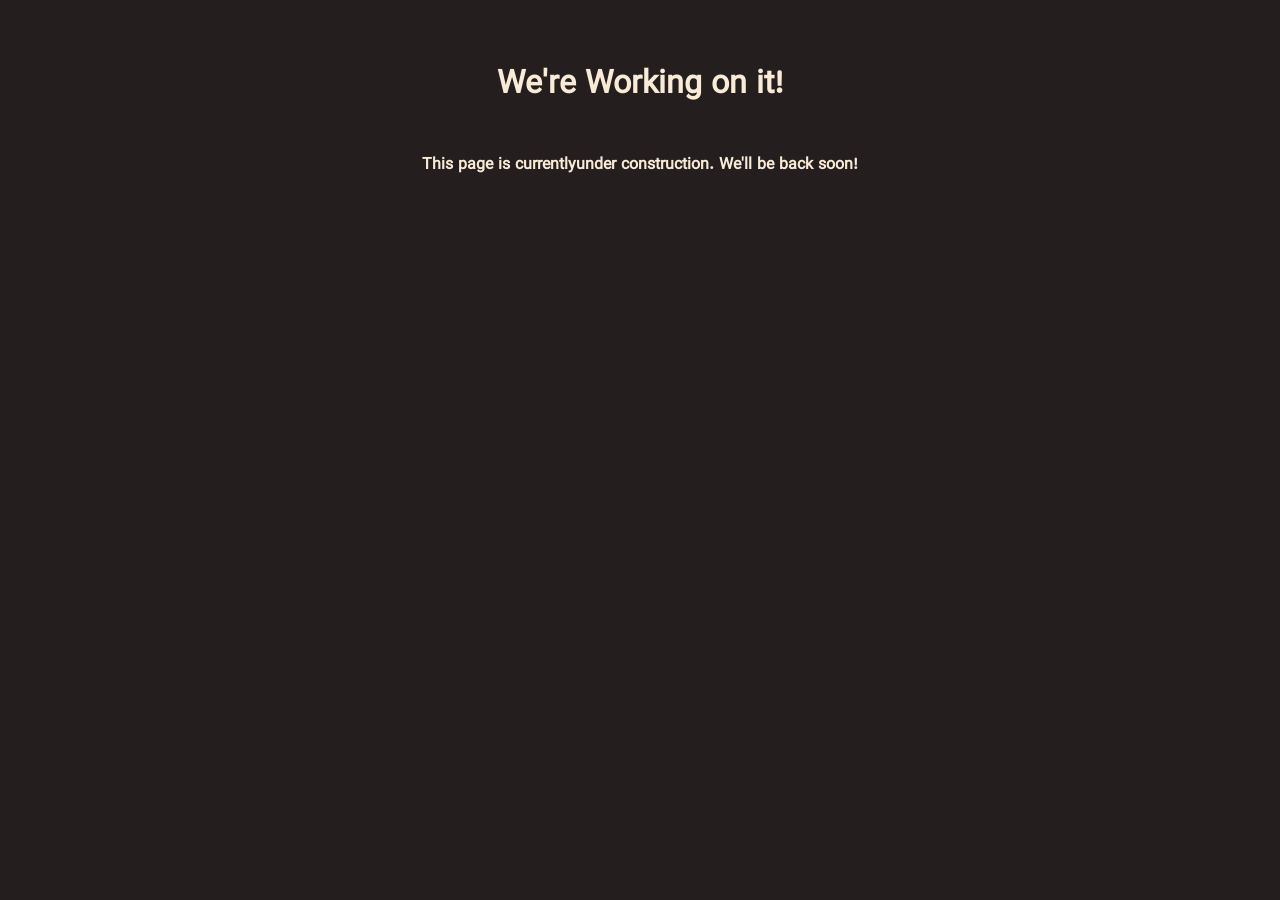
<file: shop.html>
<HTml>
    <Head>
        <meta charset="UTF-8">
        <meta name="viewport" content="width=device-width, initial-scale=1.0">
        <title>فروشگاه کفش باشی|سبدخرید</title>
        <link rel="stylesheet" href="style.css">
        <link rel="stylesheet" href="https://cdnjs.cloudflare.com/ajax/libs/font-awesome/6.7.2/css/all.min.css"
        integrity="sha512-Evv84Mr4kqVGRNSgIGL/F/aIDqQb7xQ2vcrdIwxfjThSH8CSR7PBEakCr51Ck+w+/U6swU2Im1vVX0SVk9ABhg==" 
        crossorigin="anonymous" referrerpolicy="no-referrer" />
    </Head>
    <Body>
        <H1>We're Working on it!</H1>
        <H4>This page is currentlyunder construction. We'll be back soon!</H4>
    </Body>
</HTml>
</file>
<file: Home-shoes.css>
@font-face {
    font-family: Tanha;
    src: url("Tanha.woff");
}

* {
    box-sizing: border-box;
    text-decoration: none;
}

html {
    margin: 0;
    padding: 0;
}

body {
    margin: 0;
    font-family: Tanha;
    background-color: #241e1e;
    overflow-x: hidden;
    direction: rtl;
}


/* =========================Header========================= */

header.header {
    width: 100%;
    background-color: #141010;
}

.container {
    display: flex;
    justify-content: space-between;
    width: 100%;
}


/* ---------- Right Container ---------- */

.right-container {
    display: flex;
    align-items: center;
    justify-content: space-between;
    width: 50%;
}

.logo {
    width: 20%;
    padding: 5%;
}

.logo h1 {
    width: 100%;
    color: #ffffff;
    font-size: clamp(15px, 4vw, 30px);
}

.search-container {
    display: flex;
    align-items: center;
    gap: 0;
    width: 80%;
    background-color: #ffffff;
    border-radius: 1% 50px 1% 50px;
    box-shadow: 0 4px 8px tomato;
}

.search-input {
    width: 80%;
}

.search-input input {
    width: 100%;
    margin: 0 20px;
    padding: clamp(2px, 5vw, 20px);
    border: none;
    outline: none;
    font-family: Tanha;
    font-size: clamp(15px, 1vw, 20px);
    border-top-right-radius: 30px;
    border-bottom-right-radius: 30px;
}

.search-button {
    width: 20%;
    padding: 0;
}

.search-button button {
    width: 100%;
    margin: 0;
    padding: 0;
    border: none;
    background-color: #ffffff00;
    color: #6f6e6e;
    font-size: 18px;
    border-radius: 20px;
    cursor: pointer;
    transition: 0.1s ease-in;
}


/* ---------- Left Container ---------- */

.left-container {
    display: flex;
    align-items: center;
    justify-content: left;
    width: 50%;
}

.buttons-container {
    display: flex;
    justify-content: end;
    width: 100%;
    gap: 2px;
    padding: 2%;
}

.buttons-container button {
    padding: 10px;
    border: none;
    background-color: tomato;
    font-family: Tanha;
    font-size: 17px;
    border-radius: 5px;
    cursor: pointer;
    transition: 0.5s;
}

.buttons-container button a{
    color: black;
}

.buttons-container button:hover {
    background-color: #f77861;
}


/* =========================Hero========================= */

.hero-section {
    padding: 0.5% 1%;
}

.hero-content,
.hero-content-size600px {
    display: flex;
    align-items: center;
    justify-content: space-around;
    gap: 15px;
    color: #262626;
    font-weight: 900;
    font-size: 17px;
    background-repeat: no-repeat, repeat;
    background-position: center;
    background-size: cover;
}

.hero-content {
    padding: 3%;
    background-color: #FA5A20;
    border-radius: 30px;
}

.hero-content-background {
    width: 25%;
    height: 99%;
}

.hero-content-background img {
    width: 100%;
    height: 100%;
}

.hero-content h1 span,
.hero-content p span {
    color: #ff4747;
    font-weight: 1000;
    background-color: #00000074;
}


/* =========================Products========================= */

.scroll-section {
    position: relative;
    display: flex;
    flex-direction: column;
    align-items: center;
    width: 98%;
    margin: 1%;
    overflow: hidden;
    background-color: #7e7975;
    border-radius: 30px;
}

.div-shoes {
    display: flex;
    justify-content: space-between;
    width: 90%;
    color: #fffffff7;
}

.div-shoes a {
    color: #fffffff7;
    font-family: Tanha;
    font-weight: bold;
    cursor: pointer;
    transition: 0.3s ease-in;
}

.div-shoes p:hover {
    color: #ffffff70;
}

.list {
    position: relative;
    display: flex;
    width: 100%;
    overflow-x: hidden;
    white-space: nowrap;
    scroll-snap-type: x mandatory;
    transition: 5s;
    will-change: transform;
}

.item {
    display: flex;
    flex-direction: column;
    flex-shrink: 0;
    align-items: center;
    width: 25%;
    padding: 5px 0;
    color: #fffffff7;
    scroll-snap-align: start;
    scroll-margin-inline: 0.5em;
}

.itemimage img,
.lady-itemimage img {
    width: 95%;
    height: auto;
    object-fit: contain;
    background-color: #fffffff7;
    border-radius: 20px;
    cursor: pointer;
    transition: 0.5s linear;
}

.itemimage img:hover,
.lady-itemimage:hover {
    transform: scale(1.05);
    box-shadow: 0 0 5px #1f1916bf;
}

.itemtitle a,
.itemtitle,
.lady-itemtitle,
.lady-itemtitle a {
    padding: 5px 0;
    transition: 0.3s ease-in;
    color: white;
}

.itemtitle a:hover,
.itemtitle:hover,
.lady-itemtitle:hover,
.lady-itemtitle a:hover {
    color: #ffffff5d;
    cursor: pointer;
}


/* =========================Lady Section========================= */

.lady-section {
    display: flex;
    flex-direction: column;
    align-items: center;
    width: 98%;
    margin: 1%;
    background-color: #9e907d;
    border-radius: 40px;
}

.lady-list {
    display: flex;
    align-items: center;
    justify-content: center;
    width: 98%;
    will-change: transform;
}

.lady-item {
    display: flex;
    flex-direction: column;
    flex-shrink: 0;
    align-items: center;
    width: 20%;
    margin: 0.5em;
    color: #fffffff7;
}

.lady-itemimage {
    padding: 50px 0;
    background-color: #ffffff;
    border-radius: 10px;
    transition: 0.5s ease-in;
}

.header-buttons img {
    width: 25px;
}


/* =========================Footer========================= */

.div-footer {
    display: flex;
    align-items: center;
    justify-content: center;
    width: 100%;
    gap: 5px;
    margin: 2% 0;
    padding: 1% 5%;
    background-color: blanchedalmond;
}

.left-footer,
.center-footer,
.right-footer {
    display: flex;
    flex-direction: column;
    align-items: center;
    justify-content: center;
    width: 30%;
    gap: 3px;
}

.left-footer div,
.center-footer div,
.right-footer div {
    display: flex;
    flex-direction: row;
    align-items: center;
    justify-content: center;
    width: 100%;
    gap: 5px;
    color: #141010;
    font-size: 13px;
    background-color: blanchedalmond;
}

.left-footer div p,
.left-footer div h3,
.center-footer div p,
.center-footer div h3,
.right-footer div p,
.right-footer div h3 {
    display: flex;
    align-items: center;
    justify-content: center;
    width: 100%;
}

.left-footer div a {
    color: #262626;
    font-size: 20px;
}


/* =========================Mobile========================= */

@media (max-width: 600px) {

    /* Header */

    .logo {
        width: 20%;
        padding: 2%;
    }

    .container {
        flex-direction: column;
        align-items: center;
    }

    .right-container {
        width: 95%;
    }

    .left-container {
        align-items: center;
        justify-content: center;
        width: 100%;
        padding: 1% 0;
    }

    .search-button {
        width: 10%;
    }

    .buttons-container {
        justify-content: space-between;
        padding: 0.25% 30%;
        background-color: #6f605b;
    }

    .buttons-container button {
        background-color: #6f605b;
    }

    .buttons-container button:hover {
        background-color: #FA5A20;
    }


    /* Hero */

    .hero-content {
        flex-direction: column;
    }

    .hero-section {
        padding: 0.25% 0.5%;
    }

    .hero-content-background {
        width: 40%;
    }


    .item {
        width: 50%;
    }

    .lady-item {
        margin: 0.25em;
    }

    .lady-list .lady-item:nth-last-child(-n+1) {
        display: none;
    }


    /* Footer */

    .div-footer {
        display: grid;
        grid-template-columns: 1fr 1fr;
        grid-template-rows: auto auto;
        gap: 20px;
        padding: 0.5%;
    }

    .right-footer {
        grid-column: 1;
        grid-row: 1;
        width: 100%;
    }

    .center-footer {
        grid-column: 2;
        grid-row: 1;
        width: 100%;
    }

    .left-footer {
        display: grid;
        grid-column: 1 / 3;
        grid-row: 2;
        grid-template-columns: 1fr 2fr 2fr;
        width: 90%;
        gap: 10px;
    }

    .left-footer div:nth-child(1) {
        grid-column: 1;
        grid-row: 1 / 3;
    }

    .left-footer div:nth-child(2) {
        grid-column: 2;
        grid-row: 1;
    }

    .left-footer div:nth-child(3) {
        grid-column: 3;
        grid-row: 1;
    }

    .left-footer div:nth-child(4) {
        grid-column: 2;
        grid-row: 2;
    }

    .left-footer div:nth-child(5) {
        grid-column: 3;
        grid-row: 2;
    }

    .lady-item {
        width: 30%;
    }

    .lady-itemimage {
        width: 100%;
    }
}



/* =========================Tablet========================= */

@media (min-width: 600px) and (max-width: 950px) {

    /* Header */

    .logo {
        width: 18%;
        padding: 2%;
    }

    .right-container {
        width: 65%;
    }

    .left-container {
        align-items: center;
        justify-content: center;
        width: 35%;
    }

    /* Hero */

    .hero-content-background {
        width: 45%;
    }

    .hero-content h1 span,
    .hero-content p span {
        font-weight: 100;
    }

    .hero-content h1{
        font-size: 22px;
    }
    .hero-content p {
        font-size: 15px;
    }

    .item {
        width: 33.333%;
    }

    .lady-item {
        margin: 0.25em;
    }
}
</file>
<file: style.css>
@font-face {
    font-family: Tanha;
    src: url("Tanha.woff");
}

* {
    box-sizing: border-box;
    text-decoration: none;
}

html {
    margin: 0;
    padding: 0;
}

body {
    margin: 0;
    font-family: Tanha;
    background-color: #241e1e;
    overflow-x: hidden;
    /* direction: rtl; */
    display: flex;
    flex-direction: column;
    justify-content: center;
    align-items: center;
    text-align: center;
    color: antiquewhite;
    padding: 3%;
}
</file>
<file: market-style.css>
@font-face {
    font-family: Tanha;
    src: url("Tanha.woff");
}

* {
    box-sizing: border-box;
    text-decoration: none;
}

html {
    margin: 0;
    padding: 0;
}

body {
    margin: 0;
    font-family: Tanha;
    background-color: #241e1e;
    overflow-x: hidden;
    direction: rtl;
    width: 100%;
}

/* =========================Header========================= */

header.header {
    width: 100%;
    background-color: #141010;
}

.container {
    display: flex;
    justify-content: space-between;
    width: 100%;
}


/* ---------- Right Container ---------- */

.right-container {
    display: flex;
    align-items: center;
    justify-content: space-between;
    width: 50%;
}

.logo {
    width: 20%;
    padding: 5%;
}

.logo h1 {
    width: 100%;
    color: #ffffff;
    font-size: clamp(15px, 4vw, 30px);
}

.search-container {
    display: flex;
    align-items: center;
    gap: 0;
    width: 80%;
    background-color: #ffffff;
    border-radius: 1% 50px 1% 50px;
    box-shadow: 0 4px 8px tomato;
}

.search-input {
    width: 80%;
}

.search-input input {
    width: 100%;
    margin: 0 20px;
    padding: clamp(2px, 5vw, 20px);
    border: none;
    outline: none;
    font-family: Tanha;
    font-size: clamp(15px, 1vw, 20px);
    border-top-right-radius: 30px;
    border-bottom-right-radius: 30px;
}

.search-button {
    width: 20%;
    padding: 0;
}

.search-button button {
    width: 100%;
    margin: 0;
    padding: 0;
    border: none;
    background-color: #ffffff00;
    color: #6f6e6e;
    font-size: 18px;
    border-radius: 20px;
    cursor: pointer;
    transition: 0.1s ease-in;
}


/* ---------- Left Container ---------- */

.left-container {
    display: flex;
    align-items: center;
    justify-content: left;
    width: 50%;
}

.buttons-container {
    display: flex;
    justify-content: end;
    width: 100%;
    gap: 2px;
    padding: 2%;
}

.buttons-container button {
    padding: 10px;
    border: none;
    background-color: tomato;
    font-family: Tanha;
    font-size: 17px;
    border-radius: 5px;
    cursor: pointer;
    transition: 0.5s;
}

.buttons-container button a i{
    color: black;
}

.buttons-container button:hover {
    background-color: #f77861;
}







/* =========================Products Section========================= */

.products-section{
    width: 100%;
    display: flex;
    align-items: center;
    justify-content: center;
    padding: 3%;

}

.products-grid {
    display: grid;
    grid-template-columns: repeat(4, 1fr);
    grid-template-rows: repeat(5, auto);
    gap: 20px;
    width: 100%;
}

.product-card{
    width: 100%;
    display: flex;
    align-items: center;
    justify-content: center;
    flex-direction: column;
    background-color: white;
    border-radius: 20px;
    padding: 2%;
}

.product-image {
    width: 98%;
}

.product-image img{
    width: 100%;
}

.product-price{
    background-color: #f77861;
    padding: 0 5%;
    border-radius: 20px;
    width: 50%;
    display: flex;
    align-items: center;
    justify-content: center;
}




/* =========================Footer========================= */

.div-footer {
    display: flex;
    align-items: center;
    justify-content: center;
    width: 100%;
    gap: 5px;
    margin: 2% 0;
    padding: 1% 5%;
    background-color: blanchedalmond;
}

.left-footer,
.center-footer,
.right-footer {
    display: flex;
    flex-direction: column;
    align-items: center;
    justify-content: center;
    width: 30%;
    gap: 3px;
}

.left-footer div,
.center-footer div,
.right-footer div {
    display: flex;
    flex-direction: row;
    align-items: center;
    justify-content: center;
    width: 100%;
    gap: 5px;
    color: #141010;
    font-size: 13px;
    background-color: blanchedalmond;
}

.left-footer div p,
.left-footer div h3,
.center-footer div p,
.center-footer div h3,
.right-footer div p,
.right-footer div h3 {
    display: flex;
    align-items: center;
    justify-content: center;
    width: 100%;
}

.left-footer div a {
    color: #262626;
    font-size: 20px;
}





/* =========================Mobile========================= */

@media (max-width: 600px) {

    /* Header */

    .logo {
        width: 20%;
        padding: 2%;
    }

    .container {
        flex-direction: column;
        align-items: center;
    }

    .right-container {
        width: 95%;
    }

    .left-container {
        align-items: center;
        justify-content: center;
        width: 100%;
        padding: 1% 0;
    }

    .search-button {
        width: 10%;
    }

    .buttons-container {
        justify-content: space-between;
        padding: 0.25% 30%;
        background-color: #6f605b;
    }

    .buttons-container button {
        background-color: #6f605b;
    }

    .buttons-container button:hover {
        background-color: #FA5A20;
    }




    /* Products Section */

    .products-grid {
        display: grid;
        grid-template-columns: repeat(2, 1fr);
        grid-template-rows: repeat(10, auto);
        gap: 20px;
        width: 100%;
    }

    .product-card{
        padding: 3%;
    }

    .product-image {
        width: 97%;
    }

    .product-image img{
        border-radius: 20px;
    }





    /* Footer */
    
    .div-footer {
        display: grid;
        grid-template-columns: 1fr 1fr;
        grid-template-rows: auto auto;
        gap: 20px;
        padding: 0.5%;
    }

    .right-footer {
        grid-column: 1;
        grid-row: 1;
        width: 100%;
    }

    .center-footer {
        grid-column: 2;
        grid-row: 1;
        width: 100%;
    }

    .left-footer {
        display: grid;
        grid-column: 1 / 3;
        grid-row: 2;
        grid-template-columns: 1fr 2fr 2fr;
        width: 90%;
        gap: 10px;
    }

    .left-footer div:nth-child(1) {
        grid-column: 1;
        grid-row: 1 / 3;
    }

    .left-footer div:nth-child(2) {
        grid-column: 2;
        grid-row: 1;
    }

    .left-footer div:nth-child(3) {
        grid-column: 3;
        grid-row: 1;
    }

    .left-footer div:nth-child(4) {
        grid-column: 2;
        grid-row: 2;
    }

    .left-footer div:nth-child(5) {
        grid-column: 3;
        grid-row: 2;
    }

    .lady-item {
        width: 30%;
    }

    .lady-itemimage {
        width: 100%;
    }
}




/* =========================Tablet========================= */

@media (min-width: 600px) and (max-width: 950px) {

    /* Header */

    .logo {
        width: 18%;
        padding: 2%;
    }

    .right-container {
        width: 65%;
    }

    .left-container {
        align-items: center;
        justify-content: center;
        width: 35%;
    }



    /* Products Section */

    .products-grid {
        display: grid;
        grid-template-columns: repeat(4, 1fr);
        grid-template-rows: repeat(10, auto);
        gap: 20px;
        width: 100%;
    }

    .product-card{
        padding: 1%;
    }

    .product-image {
        width: 100%;
    }

    .product-image img{
        border-radius: 20px;
    }
}
</file>
